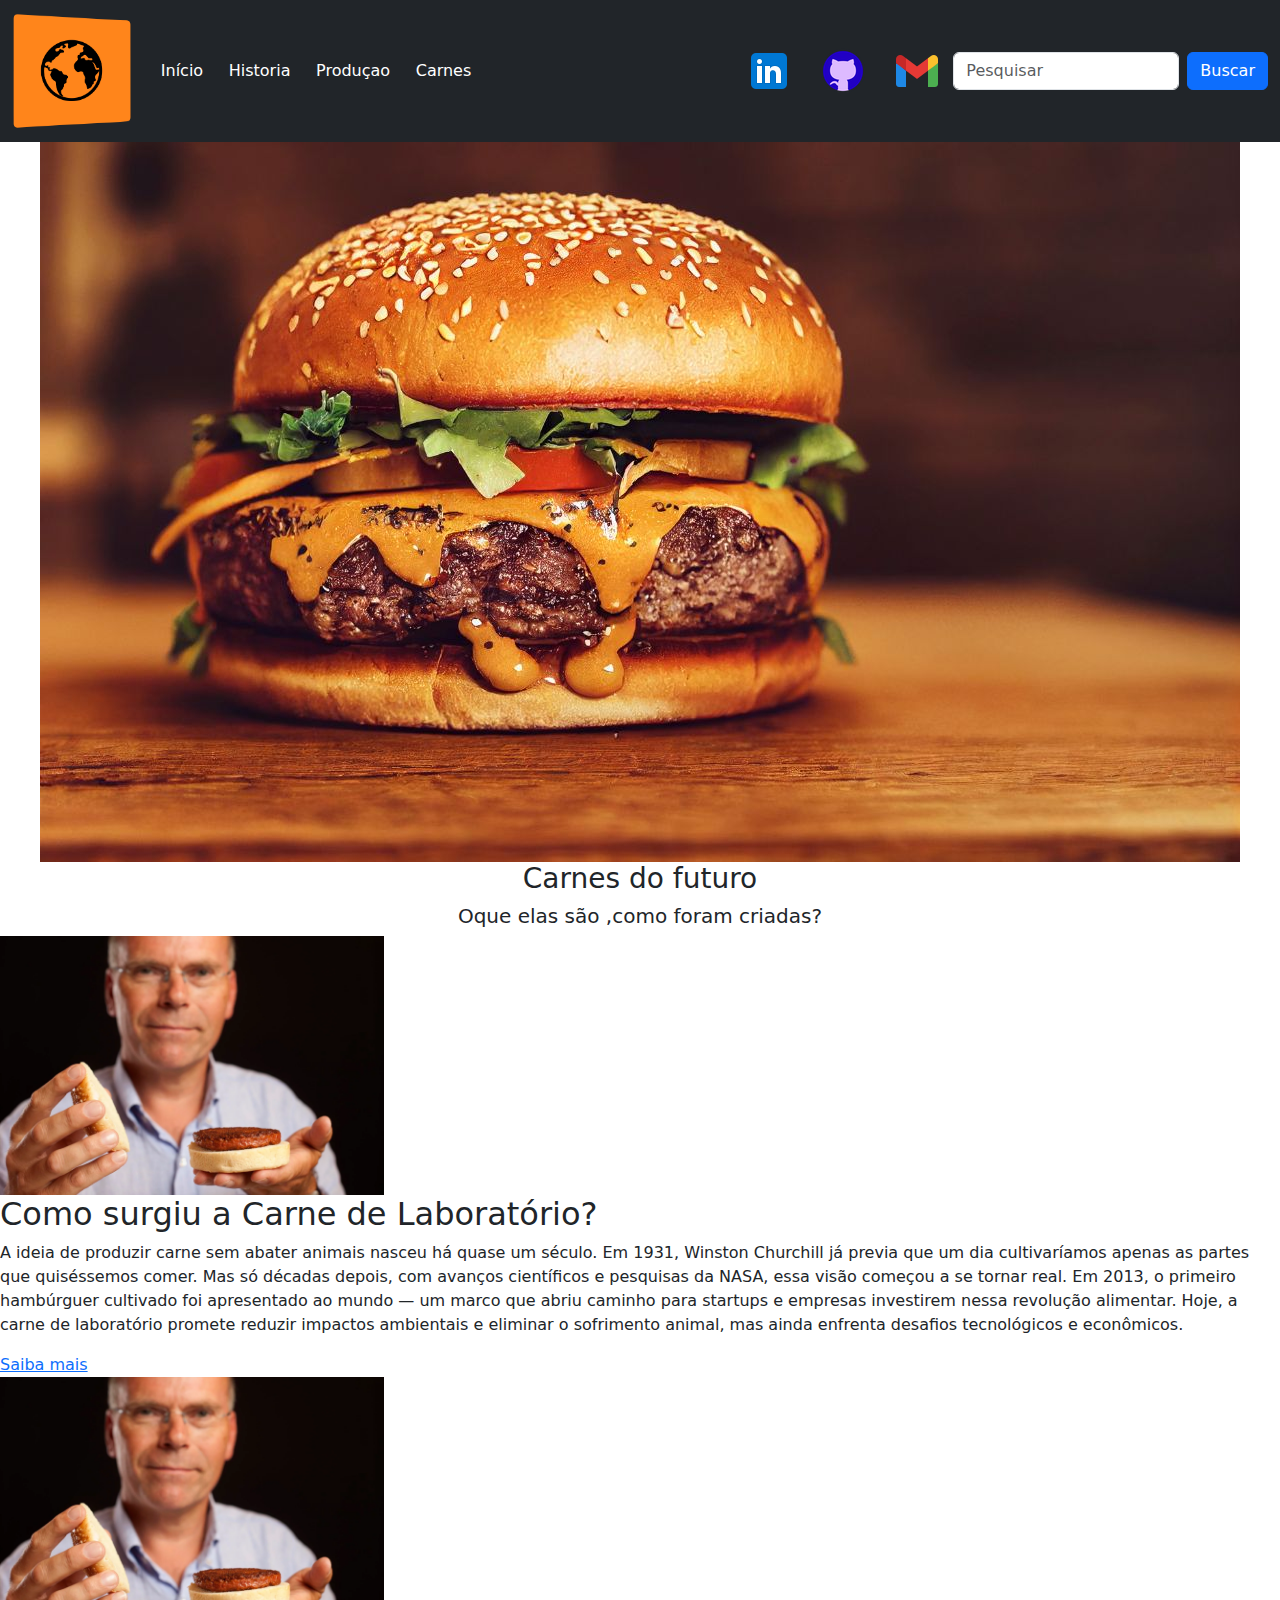
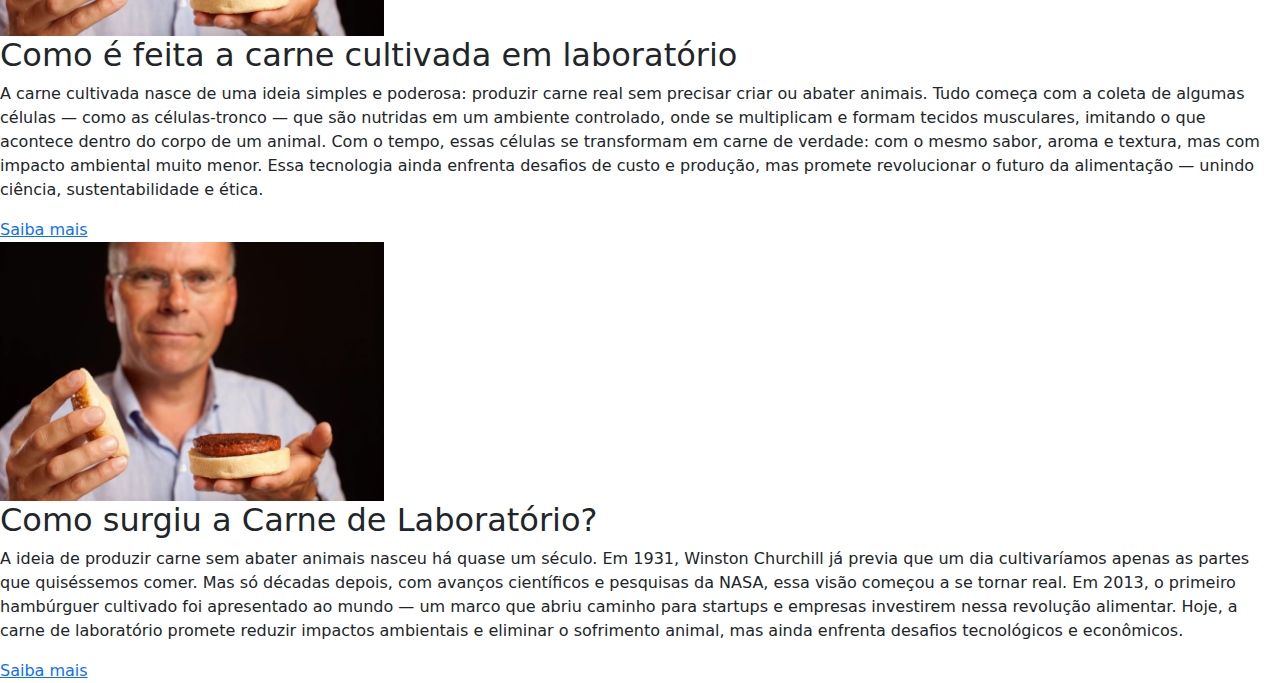
<file: index.html>
<!DOCTYPE html>
<html lang="pt-br">

<head>
    <meta charset="UTF-8">
    <meta name="viewport" content="width=device-width, initial-scale=1.0">
    <link rel="stylesheet" href="css/style.css">
    <link rel="shortcut icon" href="img/favicon.png" type="image/x-icon">
    <link href="https://cdn.jsdelivr.net/npm/bootstrap@5.3.3/dist/css/bootstrap.min.css" rel="stylesheet">
    <link rel="preconnect" href="https://fonts.googleapis.com">
    <link rel="preconnect" href="https://fonts.gstatic.com" crossorigin>
    <link
        href="https://fonts.googleapis.com/css2?family=Inter:ital,opsz,wght@0,14..32,100..900;1,14..32,100..900&family=Montserrat:ital,wght@0,100..900;1,100..900&display=swap"
        rel="stylesheet">

    <title>Nextmeat</title>
</head>

<body>
    <!-- NAV -->
    <header>
        <nav class="navbar navbar-expand-sm navbar-dark bg-dark">
            <div class="container-fluid">
                <a class="navbar-brand" href="#inicio">
                    <img src="img/favicon.png" alt="logo" width="120">
                </a>
                <button class="navbar-toggler" type="button" data-bs-toggle="collapse" data-bs-target="#mynavbar">
                    <span class="navbar-toggler-icon"></span>
                </button>
                <div class="collapse navbar-collapse" id="mynavbar">
                    <ul class="navbar-nav me-auto text-center">
                        <li class="nav-item">
                            <a id="#inicio" class="nav-link" href="javascript:void(0)">Início</a>
                        </li>
                        <li class="nav-item">
                            <a class="nav-link" href="javascript:void(0)">Historia</a>
                        </li>
                        <li class="nav-item">
                            <a class="nav-link">Produçao</a>
                        </li>
                        <li class="nav-item">
                            <a class="nav-link">Carnes</a>
                        </li>

                    </ul>
                    <ul class="navbar-nav text-center ">
                        <li class="nav-item">
                            <a class="nav-link"
                                href="https://www.linkedin.com/in/rui-ferreira-cabral-medeiros-magalh%C3%A3es-1a573737a/"
                                target="_blank">
                                <img src="img/linkedin.png" alt="link"></a>
                        </li>
                        <li class="nav-item">
                            <a class="nav-link" href="https://github.com/ruizxc123 " target=_blank>
                                <img src="img/github.apng" alt="link"></a>
                        </li>
                        <li class="nav-item">
                            <a class="nav-link"
                                href="mailto:Ruizxc123@gmail.com?subject=Ruizxc123@gmail.com&body=Ruizxc123@gmail.com"
                                target="_blank">
                                <img src="img/gmail.png" alt="gmail" href="https://wa.me/556391034566"
                                    target="_blank"></a>
                        </li>
                    </ul>
                    <form class="d-flex">
                        <input class="form-control me-2" type="text" placeholder="Pesquisar">
                        <button class="btn btn-primary" type="button">Buscar</button>
                    </form>
                </div>
            </div>
        </nav>
    </header>
    <!-- Fotos -->
    <section>
        <div class="text-center">
            <img src="img/carne.jpg" alt="">
            <h3>Carnes do futuro</h3>
            <h5>Oque elas são ,como foram criadas?<h5>
        </div>
    </section>
    <section>
        <img src="img/homem.webp" alt="" width="30%">
        <div>
            <h2>Como surgiu a Carne de Laboratório?</h2>
            <p>A ideia de produzir carne sem abater animais nasceu há quase um século. Em 1931, Winston Churchill já
                previa que um dia cultivaríamos apenas as partes que quiséssemos comer.
                Mas só décadas depois, com avanços científicos e pesquisas da NASA, essa visão começou a se tornar real.
                Em 2013, o primeiro hambúrguer cultivado foi apresentado ao mundo — um marco que abriu caminho para
                startups e empresas investirem nessa revolução alimentar.

                Hoje, a carne de laboratório promete reduzir impactos ambientais e eliminar o sofrimento animal, mas
                ainda enfrenta desafios tecnológicos e econômicos.</p>
            <a href="historia.html">Saiba mais</a>
        </div>
    </section>
    <section>
        <img src="img/homem.webp" alt="" width="30%">
        <div>
            <h2>Como é feita a carne cultivada em laboratório</h2>
            <p>A carne cultivada nasce de uma ideia simples e poderosa: produzir carne real sem precisar criar ou abater
                animais.
                Tudo começa com a coleta de algumas células — como as células-tronco — que são nutridas em um ambiente
                controlado, onde se multiplicam e formam tecidos musculares, imitando o que acontece dentro do corpo de
                um animal.

                Com o tempo, essas células se transformam em carne de verdade: com o mesmo sabor, aroma e textura, mas
                com impacto ambiental muito menor.
                Essa tecnologia ainda enfrenta desafios de custo e produção, mas promete revolucionar o futuro da
                alimentação — unindo ciência, sustentabilidade e ética.</p>
            <a href="produzir.html">Saiba mais</a>
        </div>
    </section>
    <section>
        <img src="img/homem.webp" alt="" width="30%">
        <div>
            <h2>Como surgiu a Carne de Laboratório?</h2>
            <p>A ideia de produzir carne sem abater animais nasceu há quase um século. Em 1931, Winston Churchill já
                previa que um dia cultivaríamos apenas as partes que quiséssemos comer.
                Mas só décadas depois, com avanços científicos e pesquisas da NASA, essa visão começou a se tornar real.
                Em 2013, o primeiro hambúrguer cultivado foi apresentado ao mundo — um marco que abriu caminho para
                startups e empresas investirem nessa revolução alimentar.

                Hoje, a carne de laboratório promete reduzir impactos ambientais e eliminar o sofrimento animal, mas
                ainda enfrenta desafios tecnológicos e econômicos.</p>
            <a href="historia.html">Saiba mais</a>
        </div>
    </section>

</body>
<script src="https://cdn.jsdelivr.net/npm/bootstrap@5.3.3/dist/js/bootstrap.bundle.min.js"></script>
<script src="js/script.js"></script>

</html>
</file>
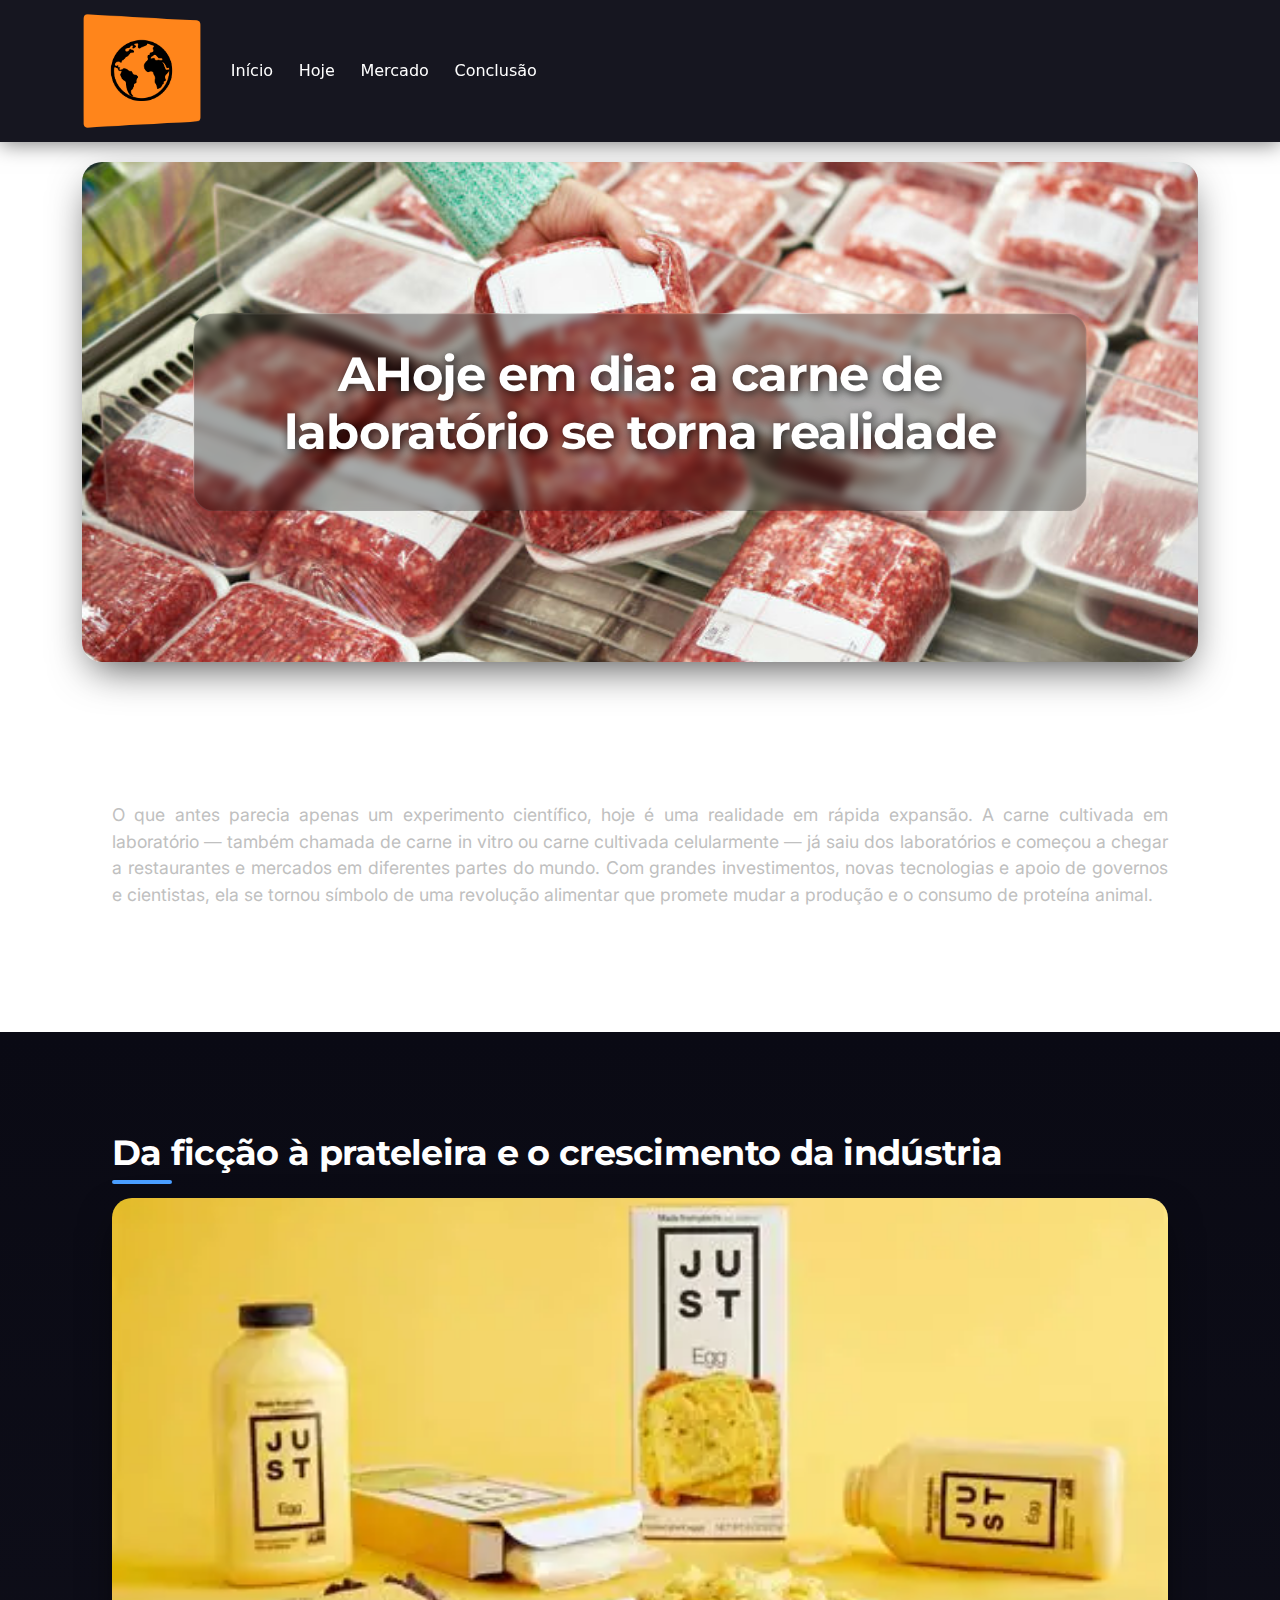
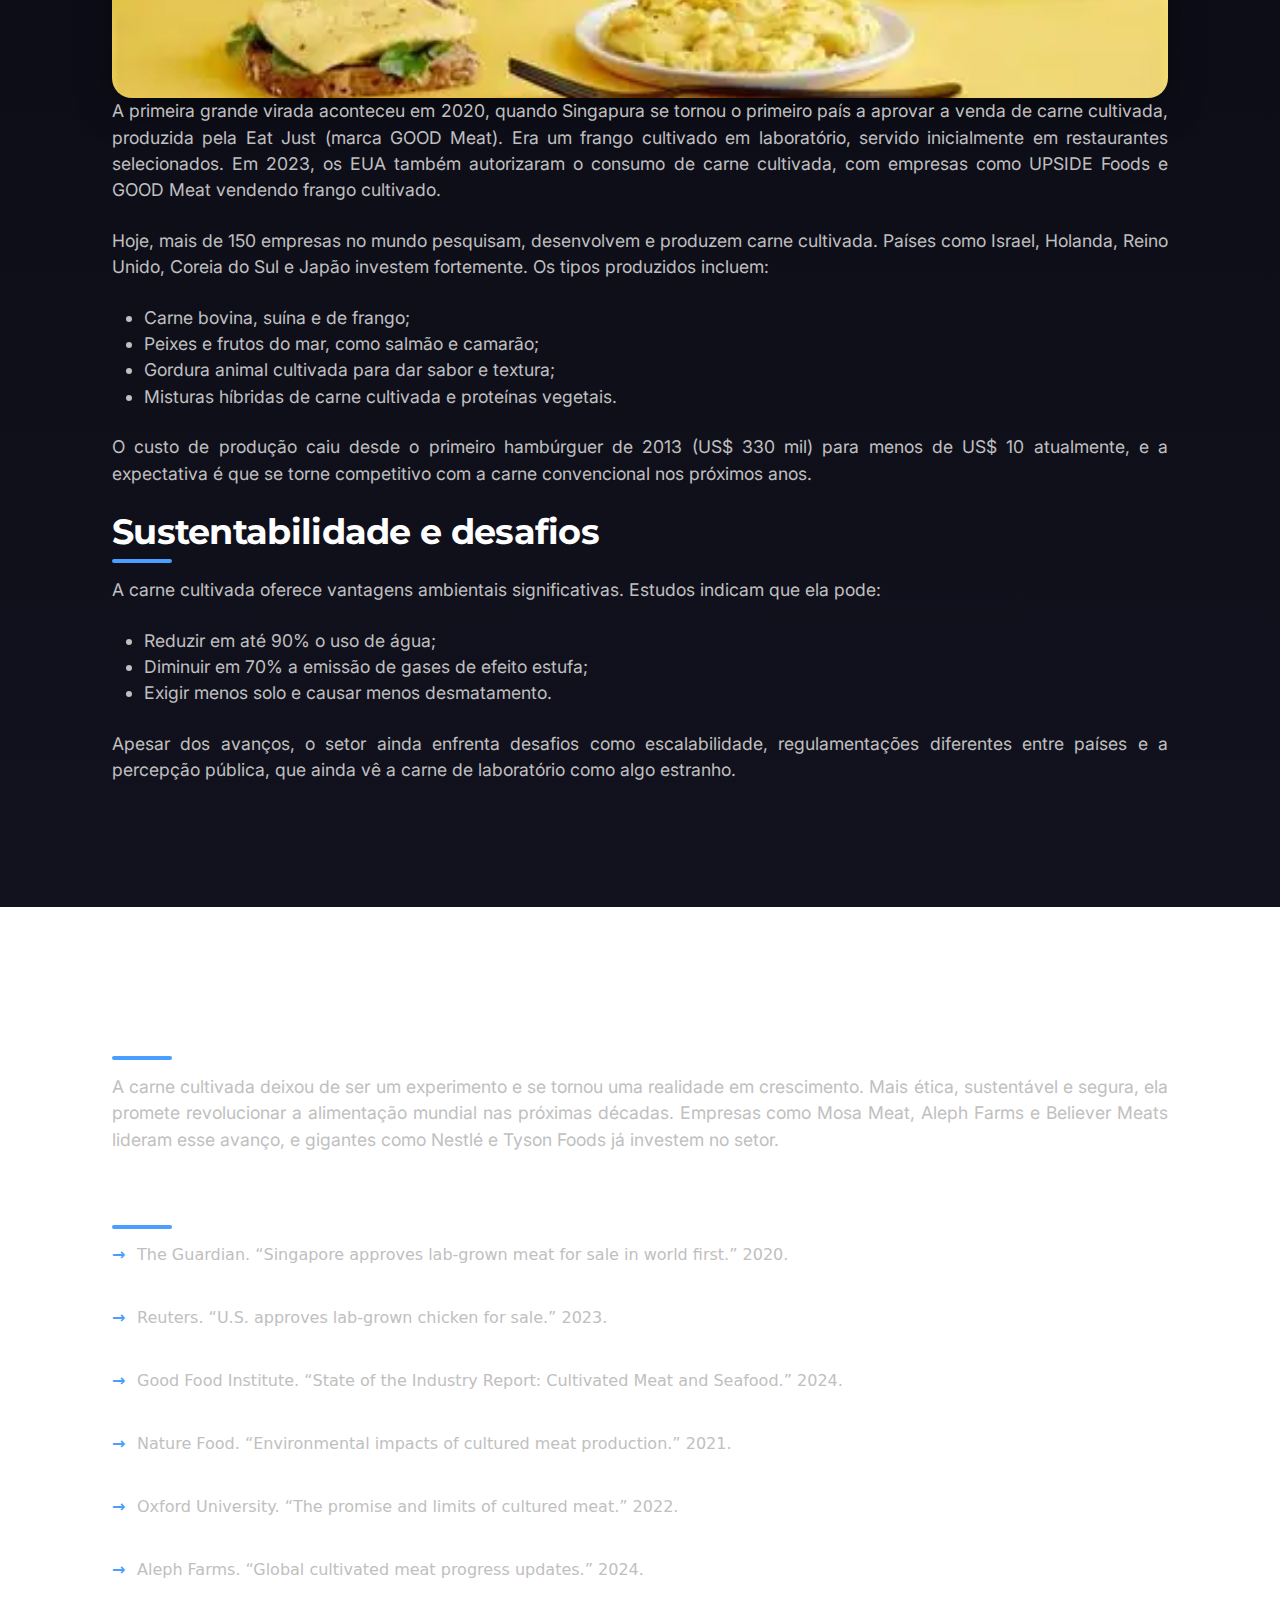
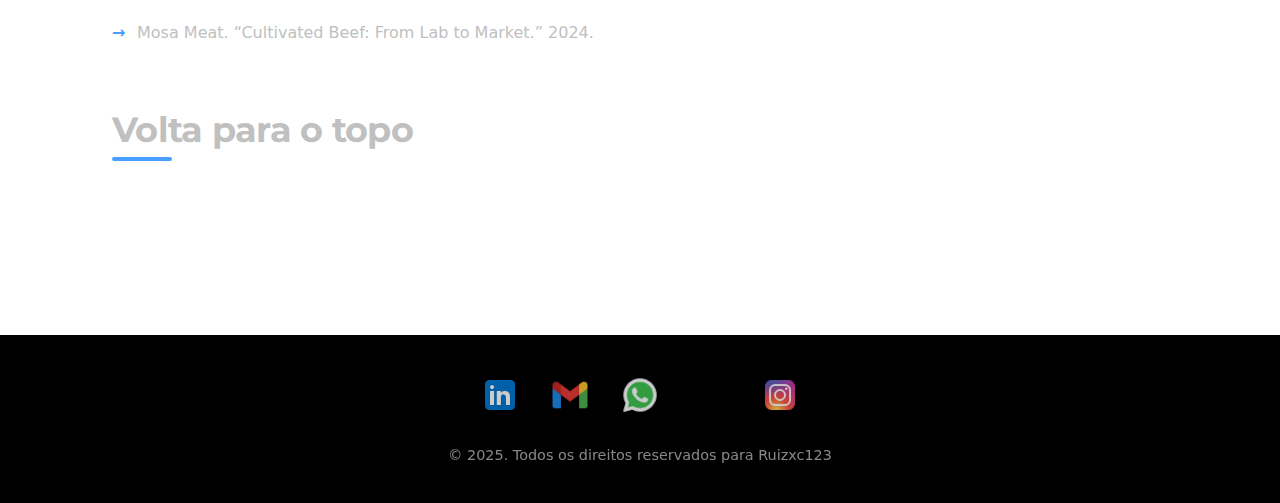
<file: carne.html>
<!DOCTYPE html>
<html lang="pt-br">

<head>
    <meta charset="UTF-8">
    <meta name="viewport" content="width=device-width, initial-scale=1.0">
    <link rel="stylesheet" href="css/style.css">
    <link rel="shortcut icon" href="img/favicon.png" type="image/x-icon">
    <link rel="stylesheet" href="https://cdn.jsdelivr.net/npm/bootstrap@5.3.3/dist/css/bootstrap.min.css">
    <link rel="preconnect" href="https://fonts.googleapis.com">
    <link rel="preconnect" href="https://fonts.gstatic.com" crossorigin>
    <link
        href="https://fonts.googleapis.com/css2?family=Inter:ital,opsz,wght@0,14..32,100..900;1,14..32,100..900&family=Montserrat:ital,wght@0,100..900;1,100..900&display=swap"
        rel="stylesheet">
    <title>Nextmeat</title>
</head>

<body>
    <!-- Navegação -->
    <header>
        <nav class="navbar navbar-expand-sm navbar-dark navegacao">
            <div class="container">
                <a class="navbar-brand" href="index.html">
                    <img src="img/favicon.png" alt="logo" width="120">
                </a>
                <button class="navbar-toggler" type="button" data-bs-toggle="collapse" data-bs-target="#mynavbar">
                    <span class="navbar-toggler-icon"></span>
                </button>
                <div class="collapse navbar-collapse" id="mynavbar">
                    <ul class="navbar-nav me-auto text-center">
                        <li class="nav-item">
                            <a class="nav-link" href="index.html">Início</a>
                        </li>
                        <li class="nav-item">
                            <a class="nav-link" href="#hoje">Hoje</a>
                        </li>
                        <li class="nav-item">
                            <a class="nav-link" href="#mercado">Mercado</a>
                        </li>
                        <li class="nav-item">
                            <a class="nav-link" href="#conclusao">Conclusão</a>
                        </li>
                    </ul>
                    
                </div>
            </div>
        </nav>
    </header>

    <!-- Banner -->
  <section class="container banner" id="inicio">
        <div class="position-relative">
            <img src="img/banerhoje.jpg" alt="Carne do futuro" class="banner__imagem">
            <div class="banner__texto">
                <h3 class="banner__titulo texto-titulo">AHoje em dia: a carne de laboratório se torna realidade
                </h3>
            </div>
        </div>
    </section>
<section class="secao" id="hoje">
    <div class="container">
        <div class="row align-items-center">
            <div class="">
                <div class="secao__conteudo">
                    
                    <p class="secao__texto texto-subtitulo">
                        O que antes parecia apenas um experimento científico, hoje é uma realidade em rápida expansão.
                        A carne cultivada em laboratório — também chamada de carne in vitro ou carne cultivada
                        celularmente — já saiu dos laboratórios e começou a chegar a restaurantes e mercados em
                        diferentes partes do mundo. Com grandes investimentos, novas tecnologias e apoio de governos e
                        cientistas, ela se tornou símbolo de uma revolução alimentar que promete mudar a produção e o
                        consumo de proteína animal.
                    </p>
                </div>
            </div>
        </div>
    </div>
</section>


<section class="secao" id="mercado">
    <div class="container">
        <div class="row align-items-center">
            <div class="">
                <div class="secao__conteudo">
                    <h2 class="secao__titulo texto-titulo">Da ficção à prateleira e o crescimento da indústria</h2>
                    <img src="img/empresa.webp" alt="" class="banner__imagem">
                    <p class="secao__texto texto-subtitulo">
                        A primeira grande virada aconteceu em 2020, quando Singapura se tornou o primeiro país a aprovar
                        a venda de carne cultivada, produzida pela Eat Just (marca GOOD Meat). Era um frango cultivado em
                        laboratório, servido inicialmente em restaurantes selecionados. Em 2023, os EUA também autorizaram
                        o consumo de carne cultivada, com empresas como UPSIDE Foods e GOOD Meat vendendo frango cultivado.
                    </p>
                    <p class="secao__texto texto-subtitulo">
                        Hoje, mais de 150 empresas no mundo pesquisam, desenvolvem e produzem carne cultivada. Países
                        como Israel, Holanda, Reino Unido, Coreia do Sul e Japão investem fortemente. Os tipos produzidos incluem:
                    </p>

                    <ul class="secao__texto texto-subtitulo">
                        <li>Carne bovina, suína e de frango;</li>
                        <li>Peixes e frutos do mar, como salmão e camarão;</li>
                        <li>Gordura animal cultivada para dar sabor e textura;</li>
                        <li>Misturas híbridas de carne cultivada e proteínas vegetais.</li>
                    </ul>
                    <p class="secao__texto texto-subtitulo">
                        O custo de produção caiu desde o primeiro hambúrguer de 2013 (US$ 330 mil) para menos de US$ 10
                        atualmente, e a expectativa é que se torne competitivo com a carne convencional nos próximos anos.
                    </p>

                    <h2 class="secao__titulo texto-titulo">Sustentabilidade e desafios</h2>
                    <p class="secao__texto texto-subtitulo">
                        A carne cultivada oferece vantagens ambientais significativas. Estudos indicam que ela pode:
                    </p>
                    <ul class="secao__texto texto-subtitulo">
                        <li>Reduzir em até 90% o uso de água;</li>
                        <li>Diminuir em 70% a emissão de gases de efeito estufa;</li>
                        <li>Exigir menos solo e causar menos desmatamento.</li>
                    </ul>
                    <p class="secao__texto texto-subtitulo">
                        Apesar dos avanços, o setor ainda enfrenta desafios como escalabilidade, regulamentações diferentes
                        entre países e a percepção pública, que ainda vê a carne de laboratório como algo estranho.
                    </p>
                </div>
            </div>
        </div>
    </div>
</section>

<section class="secao" id="conclusao">
    <div class="container">
        <div class="row align-items-center">
            <div class="">
                <div class="secao__conteudo">
                    <h2 class="secao__titulo texto-titulo">Conclusão</h2>
                    <p class="secao__texto texto-subtitulo">
                        A carne cultivada deixou de ser um experimento e se tornou uma realidade em crescimento. Mais ética,
                        sustentável e segura, ela promete revolucionar a alimentação mundial nas próximas décadas.
                        Empresas como Mosa Meat, Aleph Farms e Believer Meats lideram esse avanço, e gigantes como Nestlé e
                        Tyson Foods já investem no setor.
                    </p>

                    <h2 class="secao__titulo texto-titulo">Referências</h2>
                    <ul class="ref__lista">
                        <li><a class="ref__link"
                                href="https://www.theguardian.com/food/2020/dec/02/singapore-approves-lab-grown-meat-for-sale-in-world-first"
                                target="_blank">
                                The Guardian. “Singapore approves lab-grown meat for sale in world first.” 2020.
                            </a></li><br>

                        <li><a class="ref__link"
                                href="https://www.reuters.com/business/retail-consumer/us-approves-lab-grown-chicken-sale-2023-12-20/"
                                target="_blank">
                                Reuters. “U.S. approves lab-grown chicken for sale.” 2023.
                            </a></li><br>

                        <li><a class="ref__link" href="https://gfi.org/insights/" target="_blank">
                                Good Food Institute. “State of the Industry Report: Cultivated Meat and Seafood.” 2024.
                            </a></li><br>

                        <li><a class="ref__link" href="https://www.nature.com/articles/s43016-021-00338-0" target="_blank">
                                Nature Food. “Environmental impacts of cultured meat production.” 2021.
                            </a></li><br>

                        <li><a class="ref__link"
                                href="https://www.oxfordmartin.ox.ac.uk/news/the-promise-and-limits-of-cultured-meat/"
                                target="_blank">
                                Oxford University. “The promise and limits of cultured meat.” 2022.
                            </a></li><br>

                        <li><a class="ref__link" href="https://www.aleph-farms.com/news/" target="_blank">
                                Aleph Farms. “Global cultivated meat progress updates.” 2024.
                            </a></li><br>

                        <li><a class="ref__link" href="https://www.mosameat.com/media" target="_blank">
                                Mosa Meat. “Cultivated Beef: From Lab to Market.” 2024.
                            </a></li>
                    </ul>
                    <br><br>
                    <h5 class="text-center white texto-titulo secao__titulo">
                        <a class="ref__link" href="#top">Volta para o topo</a>
                    </h5>
                </div>
            </div>
        </div>
    </div>
</section>

    <footer class="rodape text-center ">
        <div class="container">
            <ul class="rodape__lista">
                <li class="rodape__item">
                    <a class="rodape__link"
                        href="https://www.linkedin.com/in/rui-ferreira-cabral-medeiros-magalh%C3%A3es-1a573737a/"
                        target="_blank">
                        <img src="img/linkedin.png" alt="linkedin" class="rodape__imagem">
                    </a>
                </li>
                <li class="rodape__item">
                    <a class="rodape__link" href="mailto:exemplo@email.com" target="_blank">
                        <img src="img/gmail.png" alt="gmail" class="rodape__imagem">
                    </a>
                </li>
                <li class="rodape__item">
                    <a class="rodape__link" href="https://wa.me/556391034566" target="_blank">
                        <img src="img/whatsapp.png" alt="whatsapp" class="rodape__imagem">
                    </a>
                </li>
                <li class="rodape__item">
                    <a class="rodape__link" href="https://github.com/ruizxc123" target="_blank">
                        <img src="img/github.png" alt="github" class="rodape__imagem">
                    </a>
                </li>
                <li class="rodape__item">
                    <a class="rodape__link"
                        href="https://www.instagram.com/escolaestadualvilauniao?igsh=MW4wMTNudWlhZTV4eQ=="
                        target="_blank">
                        <img src="img/instagram.png" alt="instagram da escola" class="rodape__imagem">
                    </a>
                </li>
            </ul>
            <p class="rodape__texto">&copy; 2025. Todos os direitos reservados para Ruizxc123</p>
        </div>
    </footer>
</body>
<script src="https://cdn.jsdelivr.net/npm/bootstrap@5.3.3/dist/js/bootstrap.bundle.min.js"></script>
 <script src="js/script.js"></script>
</html>
</file>
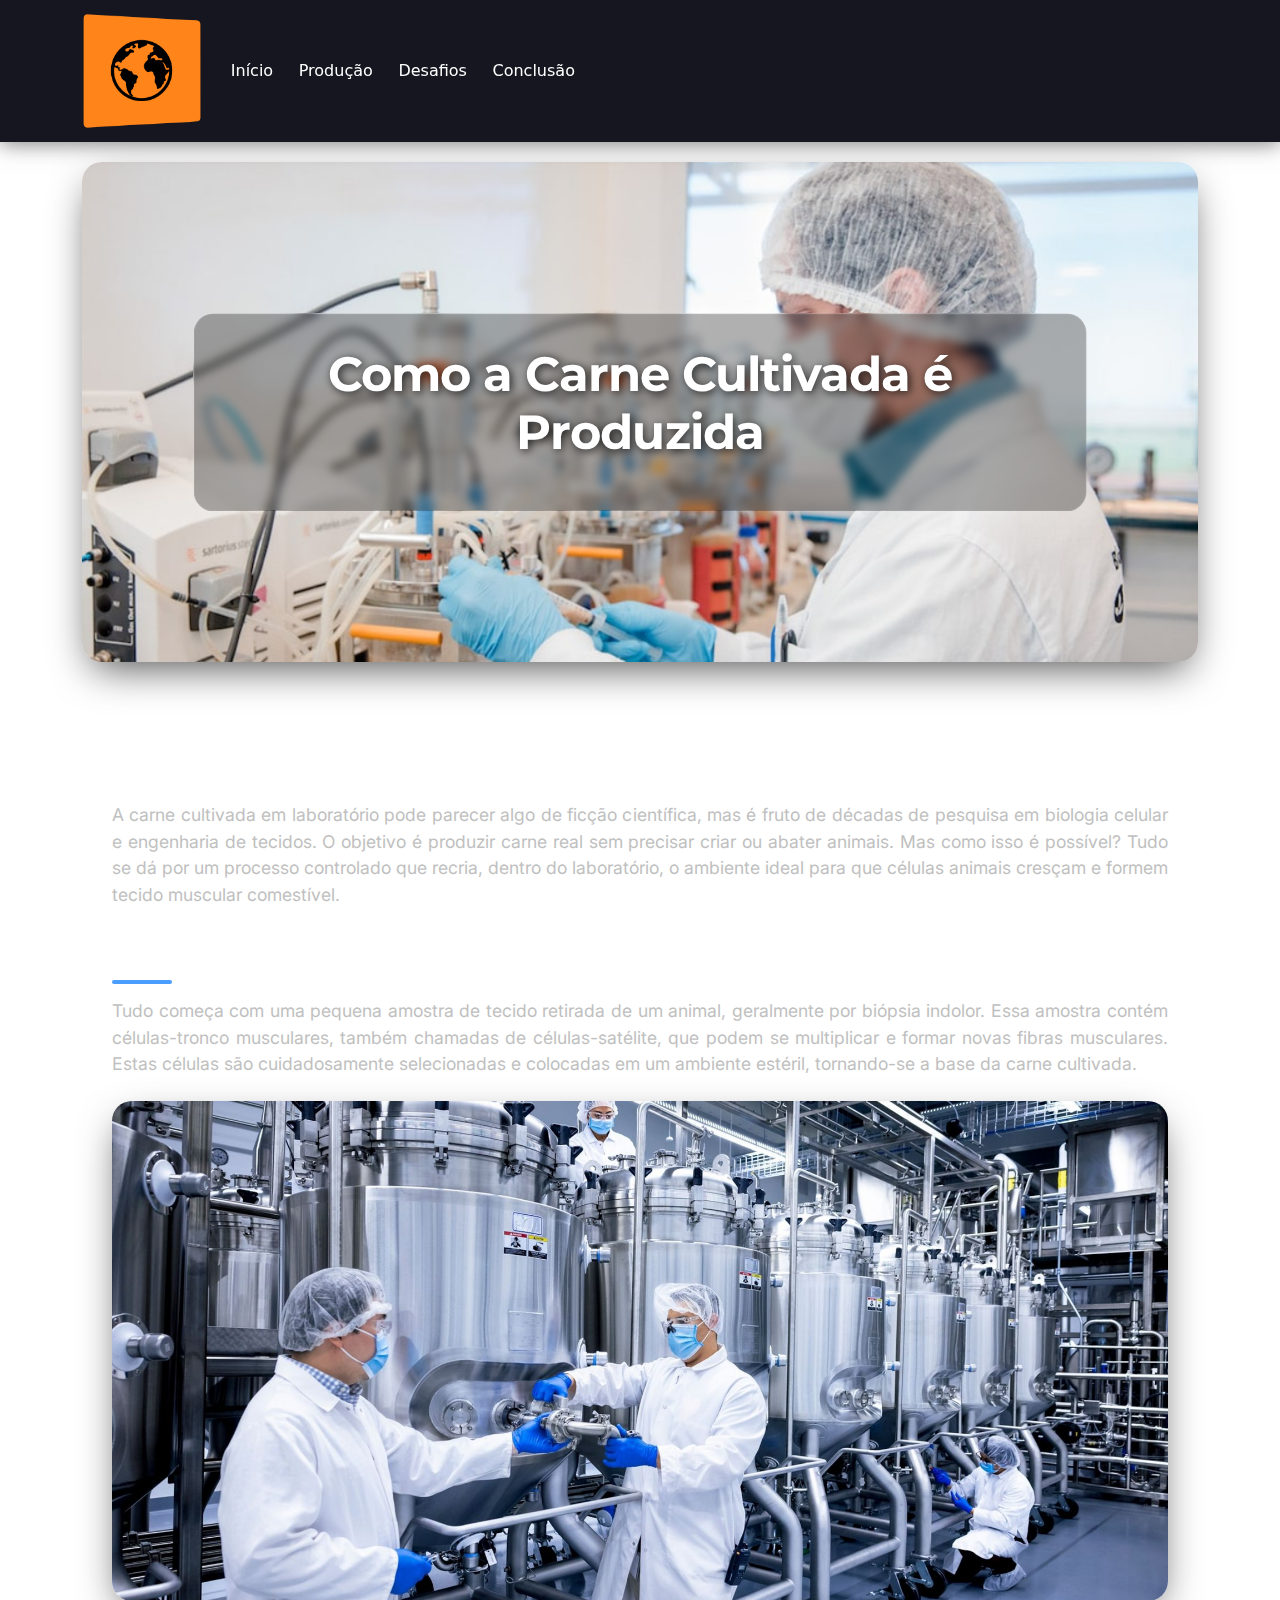
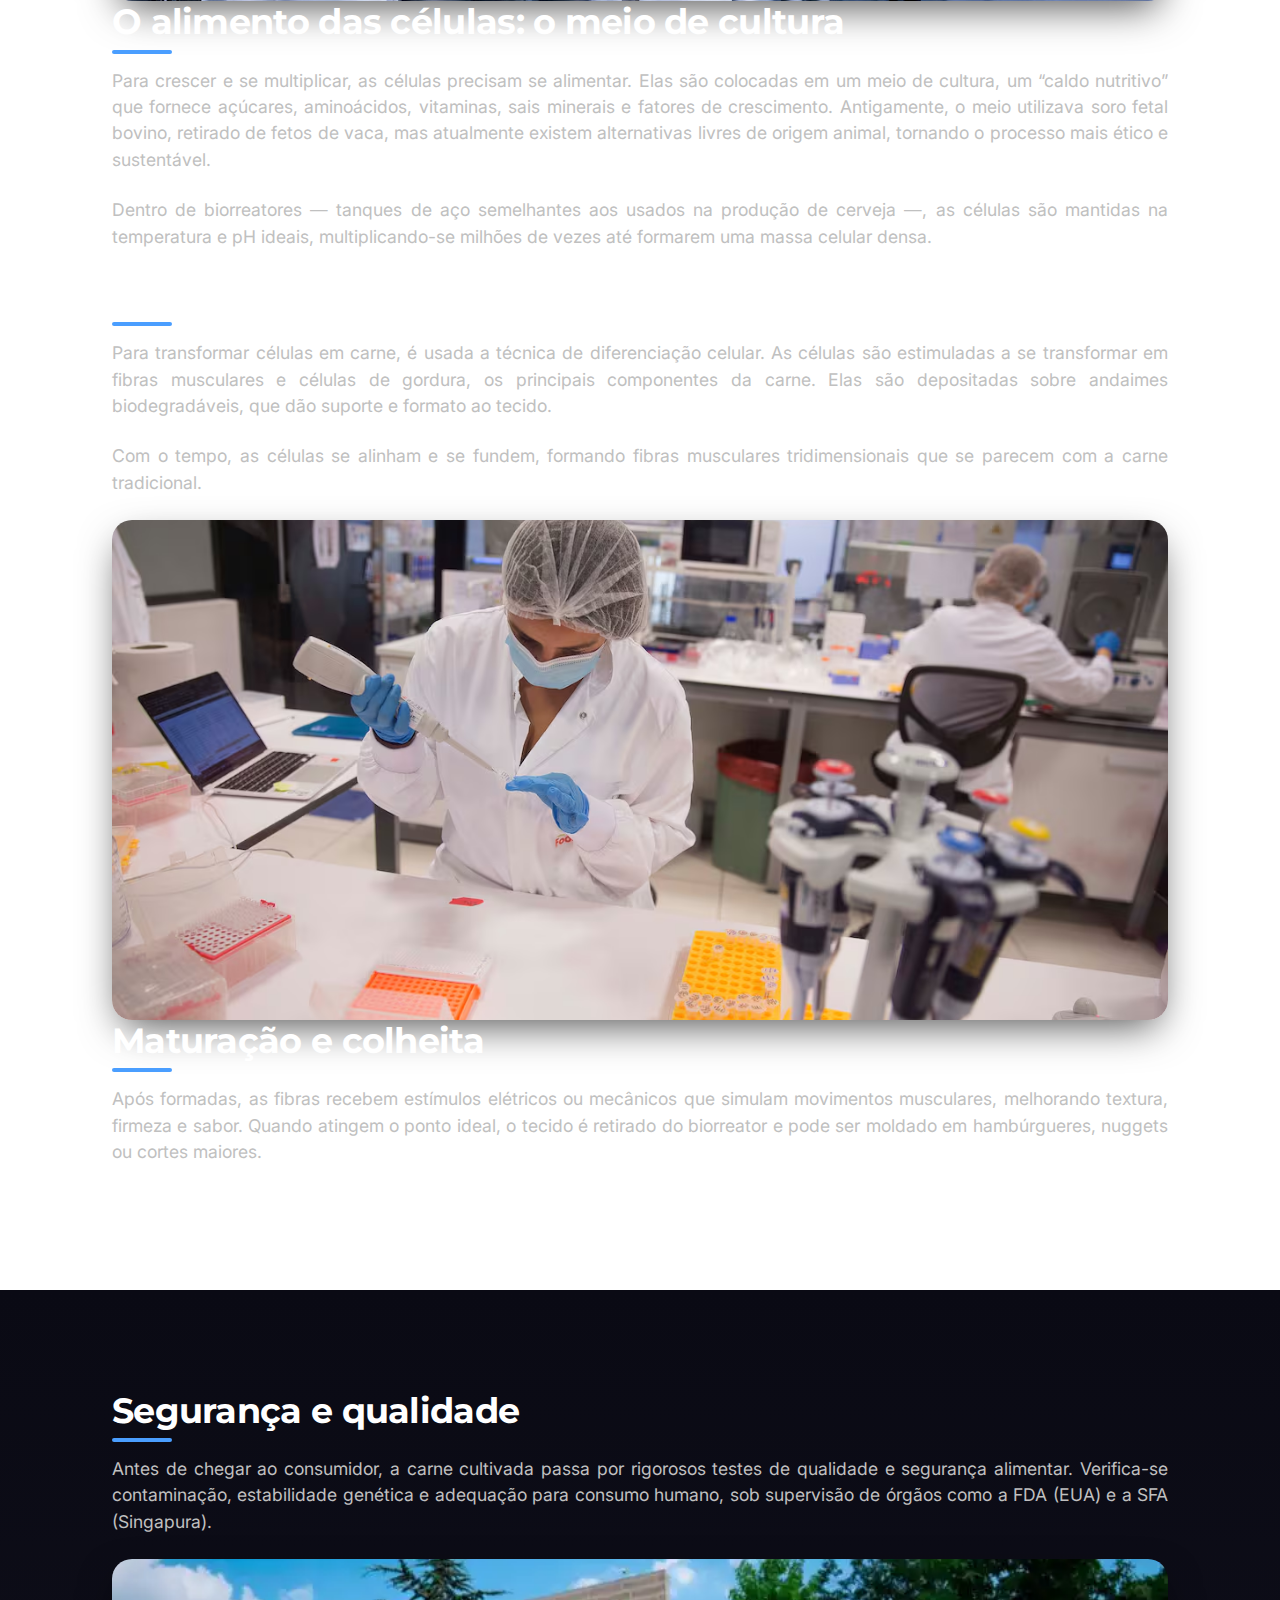
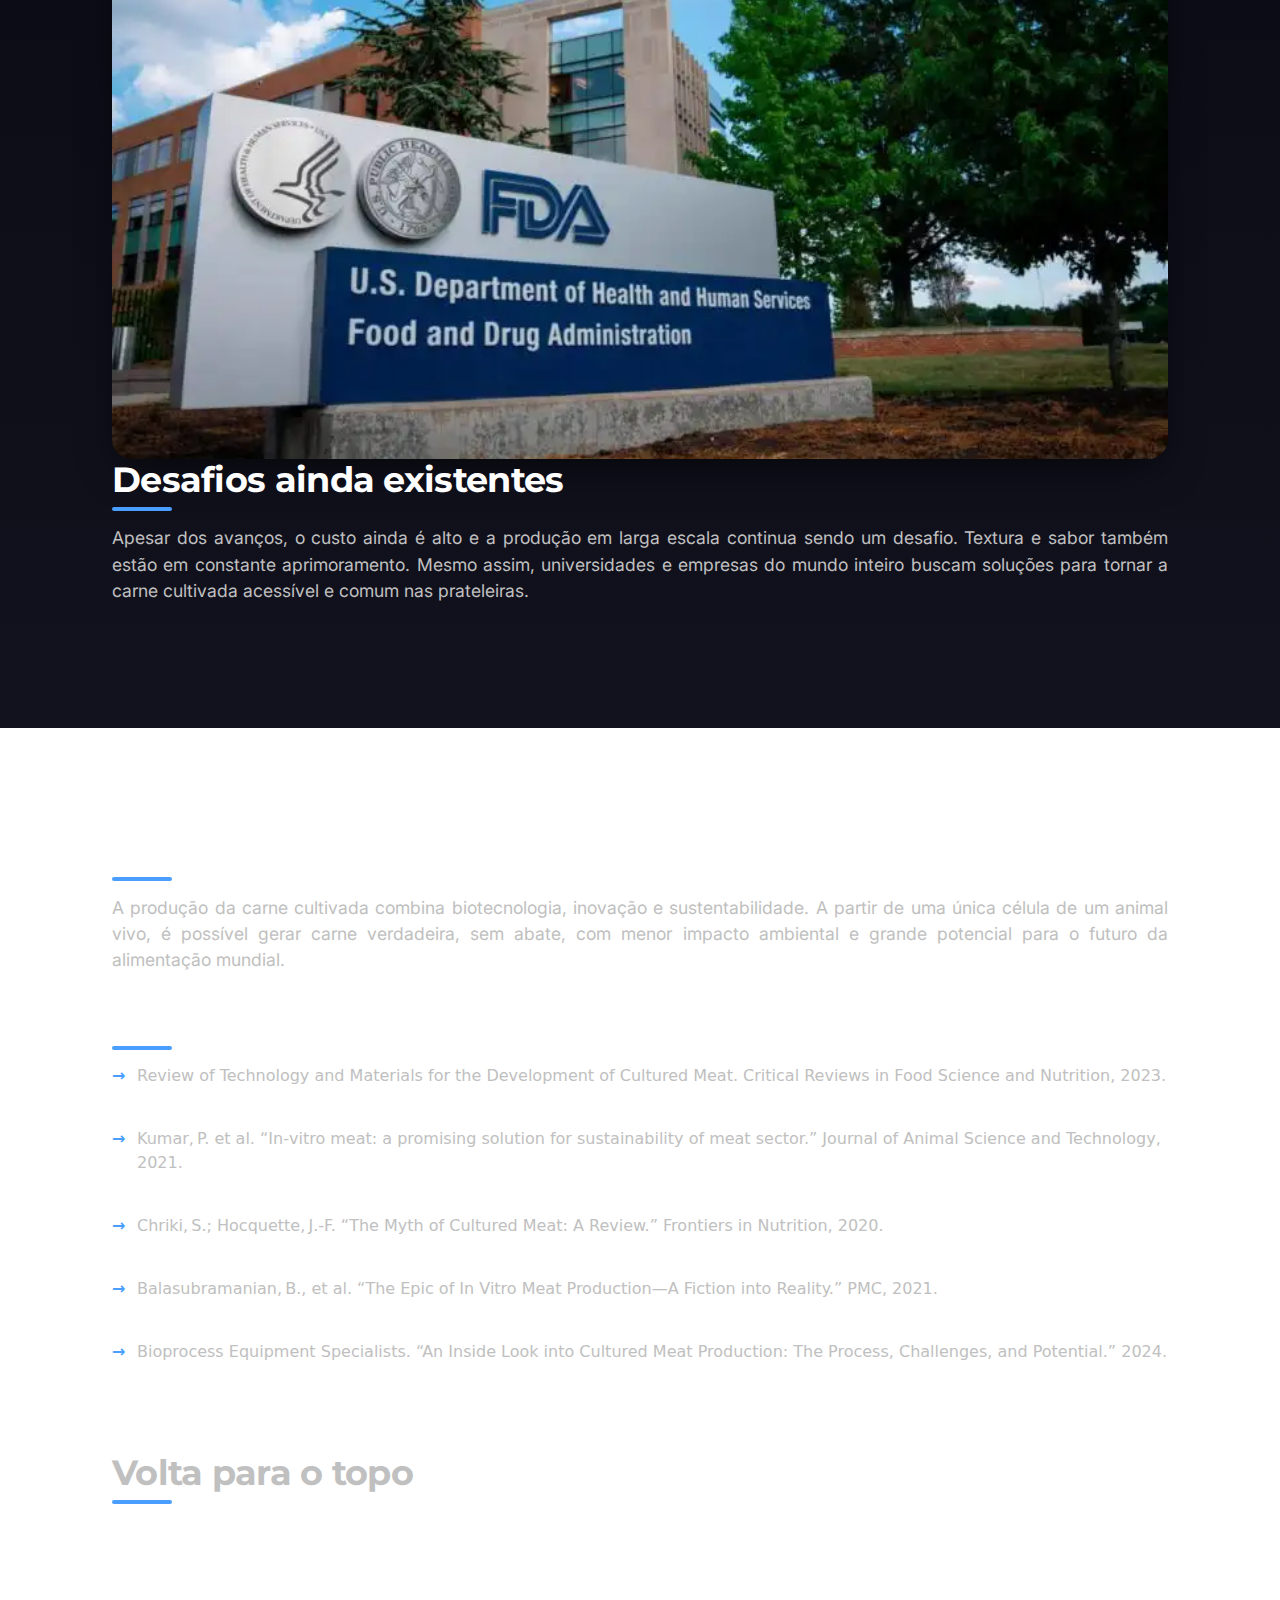
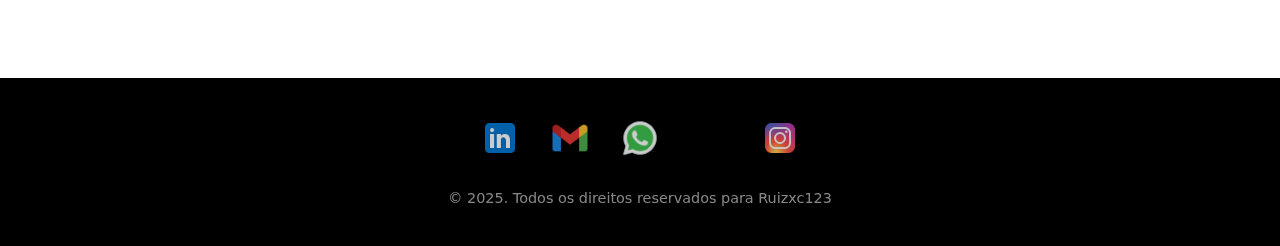
<file: produzir.html>
<!DOCTYPE html>
<html lang="pt-br">

<head>
    <meta charset="UTF-8">
    <meta name="viewport" content="width=device-width, initial-scale=1.0">
    <link rel="stylesheet" href="css/style.css">
    <link rel="shortcut icon" href="img/favicon.png" type="image/x-icon">
    <link rel="stylesheet" href="https://cdn.jsdelivr.net/npm/bootstrap@5.3.3/dist/css/bootstrap.min.css">
    <link rel="preconnect" href="https://fonts.googleapis.com">
    <link rel="preconnect" href="https://fonts.gstatic.com" crossorigin>
    <link
        href="https://fonts.googleapis.com/css2?family=Inter:ital,opsz,wght@0,14..32,100..900;1,14..32,100..900&family=Montserrat:ital,wght@0,100..900;1,100..900&display=swap"
        rel="stylesheet">
    <title>Nextmeat</title>
</head>

<body id="top">
    <!-- Navegação -->
    <header>
        <nav class="navbar navbar-expand-sm navbar-dark navegacao">
            <div class="container">
                <a class="navbar-brand" href="index.html">
                    <img src="img/favicon.png" alt="logo" width="120">
                </a>
                <button class="navbar-toggler" type="button" data-bs-toggle="collapse" data-bs-target="#mynavbar">
                    <span class="navbar-toggler-icon"></span>
                </button>
                <div class="collapse navbar-collapse" id="mynavbar">
                    <ul class="navbar-nav me-auto text-center">
                        <li class="nav-item">
                            <a class="nav-link" href="index.html">Início</a>
                        </li>
                        <li class="nav-item">
                            <a class="nav-link" href="#producao">Produção</a>
                        </li>
                        <li class="nav-item">
                            <a class="nav-link" href="#desafios">Desafios</a>
                        </li>
                        <li class="nav-item">
                            <a class="nav-link" href="#conclusao">Conclusão</a>
                        </li>
                    </ul>
                    
                </div>
            </div>
        </nav>
    </header>

    <!-- Banner -->
    <section class="container banner" id="inicio">
        <div class="position-relative">
            <img src="img/bannercarne.png" alt="Carne do futuro" class="banner__imagem">
            <div class="banner__texto">
                <h3 class="banner__titulo texto-titulo">Como a Carne Cultivada é Produzida</h3>
            </div>
        </div>
    </section>

    <section class="secao" id="producao">
        <div class="container">
            <div class="row align-items-center">
                <div class="">
                    <div class="secao__conteudo">
                        <p class="secao__texto texto-subtitulo">A carne cultivada em laboratório pode parecer algo de
                            ficção científica, mas é fruto de décadas de pesquisa em biologia celular e engenharia de
                            tecidos. O objetivo é produzir carne real sem precisar criar ou abater animais. Mas como
                            isso é possível? Tudo se dá por um processo controlado que recria, dentro do laboratório, o
                            ambiente ideal para que células animais cresçam e formem tecido muscular comestível.</p>

                        <h2 class="secao__titulo texto-titulo">O ponto de partida: as células animais</h2>
                        <p class="secao__texto texto-subtitulo">Tudo começa com uma pequena amostra de tecido retirada
                            de um animal, geralmente por biópsia indolor. Essa amostra contém células-tronco musculares,
                            também chamadas de células-satélite, que podem se multiplicar e formar novas fibras
                            musculares. Estas células são cuidadosamente selecionadas e colocadas em um ambiente
                            estéril, tornando-se a base da carne cultivada.</p>
                            <img src="img/image.png" alt="" class="banner__imagem">

                        <h2 class="secao__titulo texto-titulo">O alimento das células: o meio de cultura</h2>
                        <p class="secao__texto texto-subtitulo">Para crescer e se multiplicar, as células precisam se
                            alimentar. Elas são colocadas em um meio de cultura, um “caldo nutritivo” que fornece
                            açúcares, aminoácidos, vitaminas, sais minerais e fatores de crescimento. Antigamente, o
                            meio utilizava soro fetal bovino, retirado de fetos de vaca, mas atualmente existem
                            alternativas livres de origem animal, tornando o processo mais ético e sustentável.</p>
                        <p class="secao__texto texto-subtitulo">Dentro de biorreatores — tanques de aço semelhantes aos
                            usados na produção de cerveja —, as células são mantidas na temperatura e pH ideais,
                            multiplicando-se milhões de vezes até formarem uma massa celular densa.</p>

                        <h2 class="secao__titulo texto-titulo">Da célula ao músculo: formando a carne</h2>
                        <p class="secao__texto texto-subtitulo">Para transformar células em carne, é usada a técnica de
                            diferenciação celular. As células são estimuladas a se transformar em fibras musculares e
                            células de gordura, os principais componentes da carne. Elas são depositadas sobre andaimes
                            biodegradáveis, que dão suporte e formato ao tecido.</p>
                        <p class="secao__texto texto-subtitulo">Com o tempo, as células se alinham e se fundem, formando
                            fibras musculares tridimensionais que se parecem com a carne tradicional.</p>
                            <img src="img/imagem2.avif" alt="" class="banner__imagem">

                        <h2 class="secao__titulo texto-titulo">Maturação e colheita</h2>
                        <p class="secao__texto texto-subtitulo">Após formadas, as fibras recebem estímulos elétricos ou
                            mecânicos que simulam movimentos musculares, melhorando textura, firmeza e sabor. Quando
                            atingem o ponto ideal, o tecido é retirado do biorreator e pode ser moldado em hambúrgueres,
                            nuggets ou cortes maiores.</p>
                    </div>
                </div>
            </div>
        </div>
    </section>
    <section class="secao" id="desafios">
        <div class="container">
            <div class="row align-items-center">
                <div class="">
                    <div class="secao__conteudo">
                        <h2 class="secao__titulo texto-titulo">Segurança e qualidade</h2>
                        <p class="secao__texto texto-subtitulo">Antes de chegar ao consumidor, a carne cultivada passa
                            por rigorosos testes de qualidade e segurança alimentar. Verifica-se contaminação,
                            estabilidade genética e adequação para consumo humano, sob supervisão de órgãos como a FDA
                            (EUA) e a SFA (Singapura).</p>
                            <img src="img/FDA.webp" alt="" class="banner__imagem">

                        <h2 class="secao__titulo texto-titulo">Desafios ainda existentes</h2>
                        <p class="secao__texto texto-subtitulo">Apesar dos avanços, o custo ainda é alto e a produção em
                            larga escala continua sendo um desafio. Textura e sabor também estão em constante
                            aprimoramento. Mesmo assim, universidades e empresas do mundo inteiro buscam soluções para
                            tornar a carne cultivada acessível e comum nas prateleiras.</p>
                    </div>
                </div>
            </div>
        </div>
    </section>
    <section class="secao" id="conclusao">
        <div class="container">
            <div class="row align-items-center">
                <div class="">
                    <div class="secao__conteudo">
                        <h2 class="secao__titulo texto-titulo">Conclusão</h2>
                        <p class="secao__texto texto-subtitulo">A produção da carne cultivada combina biotecnologia,
                            inovação e sustentabilidade. A partir de uma única célula de um animal vivo, é possível
                            gerar carne verdadeira, sem abate, com menor impacto ambiental e grande potencial para o
                            futuro da alimentação mundial.</p>

                        <h2 class="secao__titulo texto-titulo">Referências</h2>
                        <ul class="ref__lista">
                            <li><a class="ref__link"
                                    href="https://www.tandfonline.com/doi/full/10.1080/10408398.2023.2181234"
                                    target="_blank">
                                    Review of Technology and Materials for the Development of Cultured Meat. Critical
                                    Reviews in Food Science and Nutrition, 2023.
                                </a></li><br>

                            <li><a class="ref__link" href="https://pmc.ncbi.nlm.nih.gov/articles/PMC8367411/"
                                    target="_blank">
                                    Kumar, P. et al. “In‑vitro meat: a promising solution for sustainability of meat
                                    sector.” Journal of Animal Science and Technology, 2021.
                                </a></li><br>

                            <li><a class="ref__link"
                                    href="https://www.frontiersin.org/articles/10.3389/fnut.2020.00007/full"
                                    target="_blank">
                                    Chriki, S.; Hocquette, J.-F. “The Myth of Cultured Meat: A Review.” Frontiers in
                                    Nutrition, 2020.
                                </a></li><br>

                            <li><a class="ref__link" href="https://www.ncbi.nlm.nih.gov/pmc/articles/PMC8327158/"
                                    target="_blank">
                                    Balasubramanian, B., et al. “The Epic of In Vitro Meat Production—A Fiction into
                                    Reality.” PMC, 2021.
                                </a></li><br>

                            <li><a class="ref__link" href="https://www.bioprocessequipment.com/cultured-meat-process/"
                                    target="_blank">
                                    Bioprocess Equipment Specialists. “An Inside Look into Cultured Meat Production: The
                                    Process, Challenges, and Potential.” 2024.
                                </a></li>
                        </ul>
                        <br>
                        <br>
                        <br>
                        <h5 class="text-center texto-titulo secao__titulo"><a class="ref__link" href="#top">Volta para o
                                topo</a></h5>
                    </div>
                </div>
            </div>
        </div>
    </section>
    <footer class="rodape text-center ">
        <div class="container">
            <ul class="rodape__lista">
                <li class="rodape__item">
                    <a class="rodape__link"
                        href="https://www.linkedin.com/in/rui-ferreira-cabral-medeiros-magalh%C3%A3es-1a573737a/"
                        target="_blank">
                        <img src="img/linkedin.png" alt="linkedin" class="rodape__imagem">
                    </a>
                </li>
                <li class="rodape__item">
                    <a class="rodape__link" href="mailto:exemplo@email.com" target="_blank">
                        <img src="img/gmail.png" alt="gmail" class="rodape__imagem">
                    </a>
                </li>
                <li class="rodape__item">
                    <a class="rodape__link" href="https://wa.me/556391034566" target="_blank">
                        <img src="img/whatsapp.png" alt="whatsapp" class="rodape__imagem">
                    </a>
                </li>
                <li class="rodape__item">
                    <a class="rodape__link" href="https://github.com/ruizxc123" target="_blank">
                        <img src="img/github.png" alt="github" class="rodape__imagem">
                    </a>
                </li>
                <li class="rodape__item">
                    <a class="rodape__link"
                        href="https://www.instagram.com/escolaestadualvilauniao?igsh=MW4wMTNudWlhZTV4eQ=="
                        target="_blank">
                        <img src="img/instagram.png" alt="instagram da escola" class="rodape__imagem">
                    </a>
                </li>
            </ul>
            <p class="rodape__texto">&copy; 2025. Todos os direitos reservados para Ruizxc123</p>
        </div>
    </footer>

</body>
<script src="https://cdn.jsdelivr.net/npm/bootstrap@5.3.3/dist/js/bootstrap.bundle.min.js"></script>
<script src="js/script.js"></script>

</html>
</file>
<file: css/style.css>
/* ===== VARIÁVEIS ===== */
:root {
    --cor-fundo: #0a0a14;
    --cor-fundo-secundario: #12121e;
    --cor-texto: #ffffff;
    --cor-texto-secundario: #c0c0c0;
    --cor-destaque: #4a9eff;
    --cor-destaque-hover: #1e6ee6;
    --cor-escuro: #000000;
    --cor-card: #1a1a28;
    --cor-borda: #2a2a3a;
    
    --fonte-principal: 'Inter', sans-serif;
    --fonte-secundaria: 'Montserrat', sans-serif;
    
    --sombra-suave: 0 10px 30px -10px rgba(0, 0, 0, 0.5);
    --sombra-media: 0 15px 40px -10px rgba(0, 0, 0, 0.7);
    --transicao: all 0.3s ease;
}

/* ===== RESET E BASE ===== */
* {
    margin: 0;
    padding: 0;
    box-sizing: border-box;
}

body {
    background-color: var(--cor-fundo);
    color: var(--cor-texto);
    font-family: var(--fonte-principal);
    font-size: 1rem;
    line-height: 1.6;
    scroll-behavior: smooth;
}

/* ===== TIPOGRAFIA ===== */
.texto-titulo {
    font-family: var(--fonte-secundaria);
    font-weight: 700;
    color: var(--cor-texto);
    letter-spacing: -0.02em;
}

.texto-subtitulo {
    font-family: var(--fonte-principal);
    color: var(--cor-texto-secundario);
    font-weight: 400;
}

/* ===== NAVEGAÇÃO ===== */
.navegacao {
    background-color: rgba(10, 10, 20, 0.95);
    backdrop-filter: blur(10px);
    padding: 0.5rem 0;
    box-shadow: 0 2px 20px rgba(0, 0, 0, 0.5);
    position: sticky;
    top: 0;
    z-index: 1000;
}

.navbar-brand img {
    transition: var(--transicao);
}

.navbar-brand img:hover {
    transform: scale(1.05);
}

.navbar-nav .nav-link {
    color: var(--cor-texto) !important;
    font-weight: 500;
    margin: 0 0.8rem;
    padding: 0.5rem 0 !important;
    position: relative;
    transition: var(--transicao);
}

.navbar-nav .nav-link::after {
    content: '';
    position: absolute;
    bottom: 0;
    left: 50%;
    transform: translateX(-50%);
    width: 0;
    height: 2px;
    background: var(--cor-destaque);
    transition: var(--transicao);
}

.navbar-nav .nav-link:hover {
    color: var(--cor-destaque) !important;
}

.navbar-nav .nav-link:hover::after {
    width: 80%;
}

.navbar-toggler {
    border: none;
    background-color: var(--cor-destaque);
    padding: 0.5rem;
    border-radius: 8px;
}

.navbar-toggler:focus {
    box-shadow: none;
}

/* ===== BANNER ===== */
.banner {
    margin-top: 20px;
    margin-bottom: 40px;
}

.banner__imagem {
    width: 100%;
    height: 500px;
    object-fit: cover;
    border-radius: 20px;
    box-shadow: var(--sombra-media);
}

.banner__texto {
    position: absolute;
    top: 50%;
    left: 50%;
    transform: translate(-50%, -50%);
    text-align: center;
    color: white;
    text-shadow: 2px 2px 10px rgba(0, 0, 0, 0.8);
    width: 80%;
    background: rgba(0, 0, 0, 0.3);
    backdrop-filter: blur(5px);
    padding: 2rem;
    border-radius: 20px;
    border: 1px solid rgba(255, 255, 255, 0.1);
}

.banner__titulo {
    font-size: 3rem;
    font-weight: 700;
    margin-bottom: 1rem;
    line-height: 1.2;
}

.banner__subtitulo {
    font-size: 1.5rem;
    font-weight: 300;
}

/* ===== SEÇÕES ===== */
.secao {
    padding: 80px 0;
}

.secao:nth-child(even) {
    background: linear-gradient(180deg, var(--cor-fundo) 0%, var(--cor-fundo-secundario) 100%);
}

.secao__imagem {
    width: 100%;
    border-radius: 20px;
    box-shadow: var(--sombra-suave);
    transition: var(--transicao);
}

.secao__imagem:hover {
    transform: scale(1.02);
    box-shadow: var(--sombra-media);
}

.secao__conteudo {
    padding: 20px 30px;
}

.secao__titulo {
    font-size: 2.2rem;
    margin-bottom: 1.5rem;
    position: relative;
    display: inline-block;
}

.secao__titulo::after {
    content: '';
    position: absolute;
    bottom: -10px;
    left: 0;
    width: 60px;
    height: 4px;
    background: var(--cor-destaque);
    border-radius: 2px;
}

.secao__texto {
    font-size: 1.1rem;
    margin-bottom: 1.5rem;
    color: var(--cor-texto-secundario);
    text-align: justify;
}

.secao__link {
    background-color: var(--cor-destaque);
    color: var(--cor-texto);
    text-decoration: none;
    padding: 12px 30px;
    border-radius: 50px;
    font-weight: 600;
    text-transform: uppercase;
    letter-spacing: 1px;
    transition: var(--transicao);
    display: inline-block;
    border: 2px solid transparent;
}

.secao__link:hover {
    background-color: transparent;
    border-color: var(--cor-destaque);
    color: var(--cor-destaque);
    transform: translateY(-3px);
}

/* ===== CARDS (para produtos/seções) ===== */
.card-custom {
    background: var(--cor-card);
    border: 1px solid var(--cor-borda);
    border-radius: 20px;
    padding: 20px;
    transition: var(--transicao);
    height: 100%;
    box-shadow: var(--sombra-suave);
}

.card-custom:hover {
    transform: translateY(-10px);
    box-shadow: var(--sombra-media);
    border-color: var(--cor-destaque);
}

.card-custom__image {
    width: 100%;
    height: 200px;
    object-fit: cover;
    border-radius: 12px;
    margin-bottom: 15px;
}

.card-custom__title {
    font-size: 1.5rem;
    margin-bottom: 10px;
    color: var(--cor-texto);
}

.card-custom__text {
    color: var(--cor-texto-secundario);
    margin-bottom: 20px;
}

.card-custom__button {
    background-color: transparent;
    color: var(--cor-destaque);
    border: 2px solid var(--cor-destaque);
    padding: 8px 20px;
    border-radius: 50px;
    text-decoration: none;
    font-weight: 600;
    transition: var(--transicao);
    display: inline-block;
}

.card-custom__button:hover {
    background-color: var(--cor-destaque);
    color: var(--cor-texto);
}

/* ===== VÍDEO ===== */
.video {
    padding: 80px 0;
    background: linear-gradient(180deg, var(--cor-fundo-secundario) 0%, var(--cor-fundo) 100%);
}

.video__container {
    position: relative;
    padding-bottom: 56.25%;
    height: 0;
    overflow: hidden;
    border-radius: 20px;
    box-shadow: var(--sombra-media);
    margin-bottom: 30px;
}

.video__container iframe {
    position: absolute;
    top: 0;
    left: 0;
    width: 100%;
    height: 100%;
    border: 0;
}

.video__conteudo {
    padding: 20px;
    text-align: center;
    max-width: 800px;
    margin: 0 auto;
}

.video__titulo {
    font-size: 2rem;
    margin-bottom: 20px;
}

.video__texto {
    color: var(--cor-texto-secundario);
    font-size: 1.1rem;
    line-height: 1.8;
}

/* ===== REFERÊNCIAS ===== */
.ref__lista {
    list-style: none;
    padding: 0;
}

.ref__lista li {
    margin-bottom: 15px;
    padding-left: 25px;
    position: relative;
}

.ref__lista li::before {
    content: '→';
    color: var(--cor-destaque);
    position: absolute;
    left: 0;
    font-weight: bold;
}

.ref__link {
    color: var(--cor-texto-secundario);
    text-decoration: none;
    transition: var(--transicao);
    border-bottom: 1px dotted transparent;
}

.ref__link:hover {
    color: var(--cor-destaque);
    border-bottom-color: var(--cor-destaque);
}

/* ===== RODAPÉ ===== */
.rodape {
    background-color: var(--cor-escuro);
    padding: 40px 0 20px;
    margin-top: 60px;
}

.rodape__lista {
    list-style: none;
    padding: 0;
    display: flex;
    justify-content: center;
    flex-wrap: wrap;
    gap: 30px;
    margin-bottom: 30px;
}

.rodape__imagem {
    width: 40px;
    height: 40px;
    transition: var(--transicao);
    filter: brightness(0.8);
}

.rodape__link:hover .rodape__imagem {
    transform: scale(1.2);
    filter: brightness(1);
}

.rodape__texto {
    color: var(--cor-texto-secundario);
    font-size: 0.9rem;
    opacity: 0.7;
}

/* ===== BOTÃO VOLTAR AO TOPO ===== */
.back-to-top {
    
    position: fixed;
    text-align: center;
    background: var(--cor-destaque);
    color: var(--cor-texto);
    width: 50px;
    height: 50px;
    border-radius: 50%;
    display: flex;
    align-items: center;
    justify-content: center;
    text-decoration: none;
    font-size: 1.5rem;
    opacity: 0;
    visibility: hidden;
    transition: var(--transicao);
    box-shadow: var(--sombra-suave);
    z-index: 999;
}

.back-to-top.show {
    opacity: 1;
    visibility: visible;
}

.back-to-top:hover {
    background: var(--cor-destaque-hover);
    transform: translateY(-5px);
}

/* ===== RESPONSIVIDADE ===== */
@media (max-width: 992px) {
    .banner__titulo {
        font-size: 2.2rem;
    }
    
    .banner__subtitulo {
        font-size: 1.2rem;
    }
    
    .secao__titulo {
        font-size: 1.8rem;
    }
}

@media (max-width: 768px) {
    .banner__imagem {
        height: 350px;
    }
    
    .banner__texto {
        width: 90%;
        padding: 1.5rem;
    }
    
    .banner__titulo {
        font-size: 1.8rem;
    }
    
    .secao {
        padding: 50px 0;
    }
    
    .secao__conteudo {
        padding: 20px 0;
    }
    
    .navbar-collapse {
        background: var(--cor-card);
        border-radius: 0 0 20px 20px;
        padding: 1rem;
        margin-top: 0.5rem;
        border: 1px solid var(--cor-borda);
    }
    
    .rodape__lista {
        gap: 20px;
    }
}

@media (max-width: 576px) {
    .banner__imagem {
        height: 250px;
    }
    
    .banner__texto {
        width: 95%;
        padding: 1rem;
    }
    
    .banner__titulo {
        font-size: 1.5rem;
    }
    
    .banner__subtitulo {
        font-size: 1rem;
    }
}
</file>
